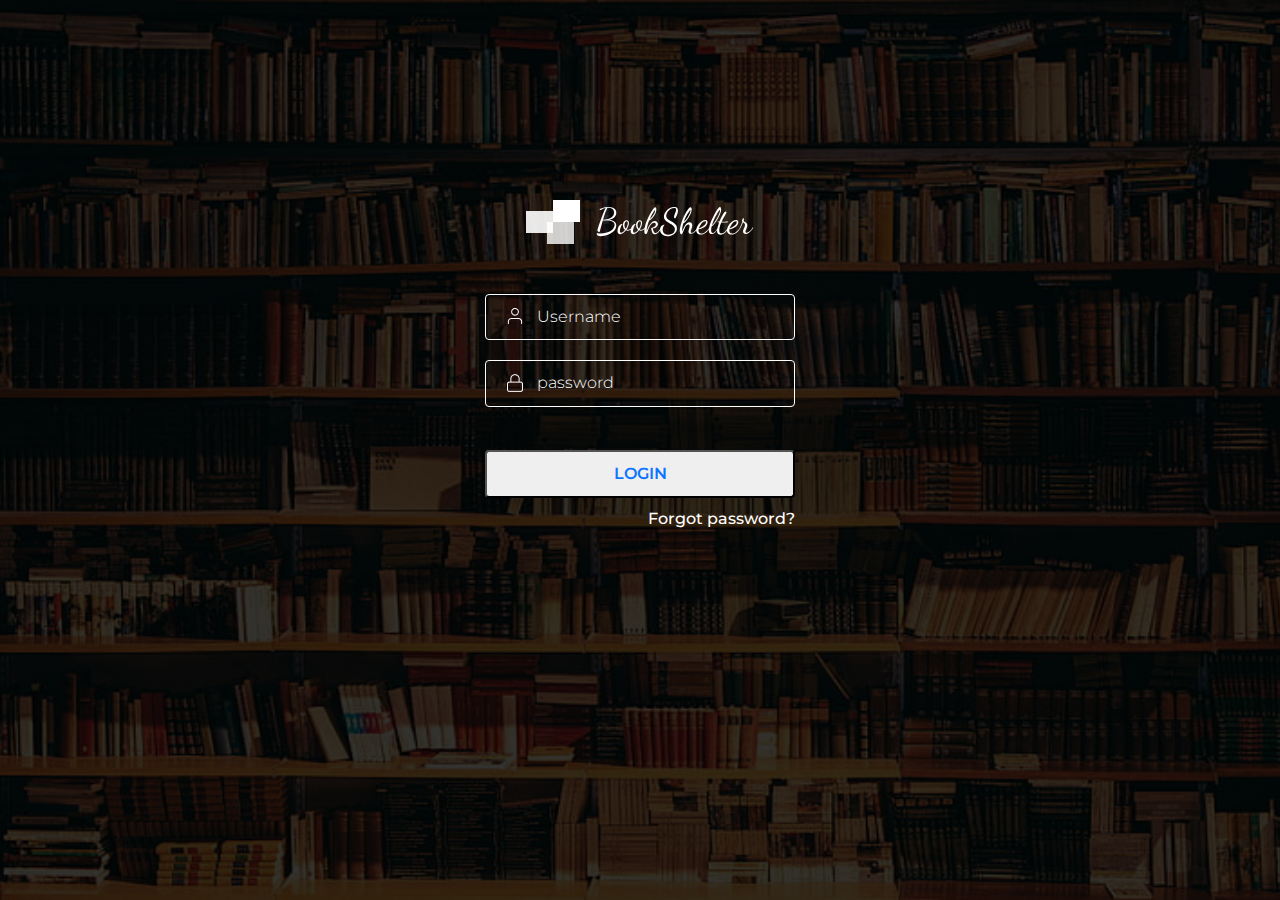
<file: login.html>
<!DOCTYPE html>
<html lang="en">
	<head>
		<meta charset="UTF-8" />
		<meta http-equiv="X-UA-Compatible" content="IE=edge" />
		<meta name="viewport" content="width=device-width, initial-scale=1.0" />
		<title>Login Page</title>
		<link rel="shortcut icon" href="./images/logo.svg" type="image/x-icon" />
		<link rel="stylesheet" href="./css/main.css" />
	</head>
	<body>
		<main class="login">
			<div class="container login__container">
				<img
					src="./images/logo/white logo.svg"
					alt=""
					class="login__container--img"
				/>
				<form class="login__form">
					<div>
						<input
							type="text"
							class="login__form--username"
							placeholder="Username"
						/>
						<img src="./images/login/username.png" alt="login" />
					</div>
					<div>
						<input
							type="text"
							class="login__form--password"
							placeholder="password"
						/>
						<img src="./images/login/passwors.png" alt="password" />
					</div>
					<button class="login__btn">
						<a href="#" class="btn__linc">login</a>
					</button>
				</form>
				<a href="#" class="login__linc">Forgot password?</a>
			</div>
		</main>
		<script src="./JS/login.js"></script>
	</body>
</html>
</file>
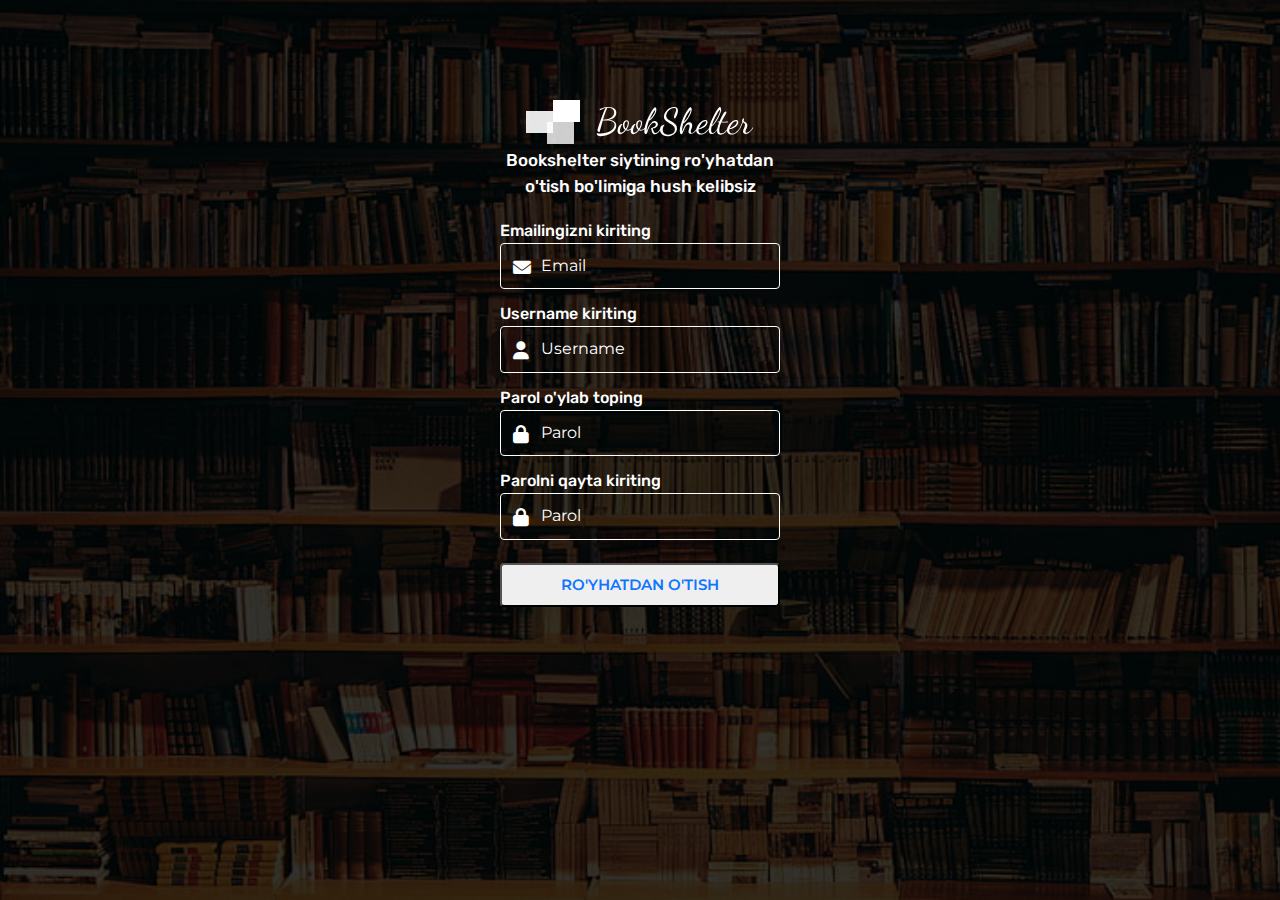
<file: registr.html>
<!DOCTYPE html>
<html lang="en">
	<head>
		<meta charset="UTF-8" />
		<meta http-equiv="X-UA-Compatible" content="IE=edge" />
		<meta name="viewport" content="width=device-width, initial-scale=1.0" />
		<title>Ro'yhatdan o'tish</title>
		<link rel="shortcut icon" href="./images/logo.svg" type="image/x-icon" />
		<link rel="stylesheet" href="./css/main.css" />
		<link
			rel="stylesheet"
			href="https://cdnjs.cloudflare.com/ajax/libs/font-awesome/6.0.0/css/all.min.css"
		/>
	</head>
	<body>
		<main class="registr">
			<div class="container registr__container">
				<img
					src="./images/logo/white logo.svg"
					alt="site logo"
					class="registr__img"
				/>
				<h1 class="registr__title">
					Bookshelter siytining ro'yhatdan o'tish bo'limiga hush kelibsiz
				</h1>

				<form class="registr__form">
					<div class="registr__form--email">
						<h3 class="registr__form--email--title">Emailingizni kiriting</h3>
						<i class="fa-solid fa-envelope registr__form--email--icon"></i>
						<input
							type="email"
							class="registr__form--email--input"
							placeholder="Email"
						/>
					</div>

					<div class="registr__form--username">
						<h3 class="registr__form--username--title">Username kiriting</h3>
						<i class="fa-solid fa-user registr__form--username--icon"></i>
						<input
							type="text"
							class="registr__form--username--input"
							placeholder="Username"
						/>
					</div>

					<div class="registr__form--password">
						<h3 class="registr__form--password--title">Parol o'ylab toping</h3>
						<i class="fa-solid fa-lock registr__form--password--icon"></i>
						<input
							type="password"
							class="registr__form--password--input"
							placeholder="Parol"
						/>
					</div>

					<div class="registr__form--rpassword">
						<h3 class="registr__form--rpassword--title">
							Parolni qayta kiriting
						</h3>
						<i class="fa-solid fa-lock registr__form--rpassword--icon"></i>
						<input
							type="password"
							class="registr__form--rpassword--input"
							placeholder="Parol"
						/>
					</div>
					<button class="registr__btn" type="submit">
						<a href="#" class="registr__btn--linc">Ro'yhatdan o'tish</a>
					</button>
				</form>
			</div>
		</main>
	</body>
</html>
</file>
<file: css/main.css>
/*! normalize.css v8.0.1 | MIT License | github.com/necolas/normalize.css */
/* Document
   ========================================================================== */
/**
 * 1. Correct the line height in all browsers.
 * 2. Prevent adjustments of font size after orientation changes in iOS.
 */
@import url("https://fonts.googleapis.com/css2?family=Montserrat:wght@300;500&family=Noto+Sans:wght@500&family=Rubik:wght@400;500&display=swap");
html {
  line-height: 1.15; /* 1 */
  -webkit-text-size-adjust: 100%; /* 2 */
}

/* Sections
   ========================================================================== */
/**
 * Remove the margin in all browsers.
 */
body {
  margin: 0;
}

/**
 * Render the `main` element consistently in IE.
 */
main {
  display: block;
}

/**
 * Correct the font size and margin on `h1` elements within `section` and
 * `article` contexts in Chrome, Firefox, and Safari.
 */
h1 {
  font-size: 2em;
  margin: 0.67em 0;
}

/* Grouping content
   ========================================================================== */
/**
 * 1. Add the correct box sizing in Firefox.
 * 2. Show the overflow in Edge and IE.
 */
hr {
  box-sizing: content-box; /* 1 */
  height: 0; /* 1 */
  overflow: visible; /* 2 */
}

/**
 * 1. Correct the inheritance and scaling of font size in all browsers.
 * 2. Correct the odd `em` font sizing in all browsers.
 */
pre {
  font-family: monospace, monospace; /* 1 */
  font-size: 1em; /* 2 */
}

/* Text-level semantics
   ========================================================================== */
/**
 * Remove the gray background on active links in IE 10.
 */
a {
  background-color: transparent;
}

/**
 * 1. Remove the bottom border in Chrome 57-
 * 2. Add the correct text decoration in Chrome, Edge, IE, Opera, and Safari.
 */
abbr[title] {
  border-bottom: none; /* 1 */
  text-decoration: underline; /* 2 */
  -webkit-text-decoration: underline dotted;
          text-decoration: underline dotted; /* 2 */
}

/**
 * Add the correct font weight in Chrome, Edge, and Safari.
 */
b,
strong {
  font-weight: bolder;
}

/**
 * 1. Correct the inheritance and scaling of font size in all browsers.
 * 2. Correct the odd `em` font sizing in all browsers.
 */
code,
kbd,
samp {
  font-family: monospace, monospace; /* 1 */
  font-size: 1em; /* 2 */
}

/**
 * Add the correct font size in all browsers.
 */
small {
  font-size: 80%;
}

/**
 * Prevent `sub` and `sup` elements from affecting the line height in
 * all browsers.
 */
sub,
sup {
  font-size: 75%;
  line-height: 0;
  position: relative;
  vertical-align: baseline;
}

sub {
  bottom: -0.25em;
}

sup {
  top: -0.5em;
}

/* Embedded content
   ========================================================================== */
/**
 * Remove the border on images inside links in IE 10.
 */
img {
  border-style: none;
}

/* Forms
   ========================================================================== */
/**
 * 1. Change the font styles in all browsers.
 * 2. Remove the margin in Firefox and Safari.
 */
button,
input,
optgroup,
select,
textarea {
  font-family: inherit; /* 1 */
  font-size: 100%; /* 1 */
  line-height: 1.15; /* 1 */
  margin: 0; /* 2 */
}

/**
 * Show the overflow in IE.
 * 1. Show the overflow in Edge.
 */
button,
input { /* 1 */
  overflow: visible;
}

/**
 * Remove the inheritance of text transform in Edge, Firefox, and IE.
 * 1. Remove the inheritance of text transform in Firefox.
 */
button,
select { /* 1 */
  text-transform: none;
}

/**
 * Correct the inability to style clickable types in iOS and Safari.
 */
button,
[type=button],
[type=reset],
[type=submit] {
  -webkit-appearance: button;
}

/**
 * Remove the inner border and padding in Firefox.
 */
button::-moz-focus-inner,
[type=button]::-moz-focus-inner,
[type=reset]::-moz-focus-inner,
[type=submit]::-moz-focus-inner {
  border-style: none;
  padding: 0;
}

/**
 * Restore the focus styles unset by the previous rule.
 */
button:-moz-focusring,
[type=button]:-moz-focusring,
[type=reset]:-moz-focusring,
[type=submit]:-moz-focusring {
  outline: 1px dotted ButtonText;
}

/**
 * Correct the padding in Firefox.
 */
fieldset {
  padding: 0.35em 0.75em 0.625em;
}

/**
 * 1. Correct the text wrapping in Edge and IE.
 * 2. Correct the color inheritance from `fieldset` elements in IE.
 * 3. Remove the padding so developers are not caught out when they zero out
 *    `fieldset` elements in all browsers.
 */
legend {
  box-sizing: border-box; /* 1 */
  color: inherit; /* 2 */
  display: table; /* 1 */
  max-width: 100%; /* 1 */
  padding: 0; /* 3 */
  white-space: normal; /* 1 */
}

/**
 * Add the correct vertical alignment in Chrome, Firefox, and Opera.
 */
progress {
  vertical-align: baseline;
}

/**
 * Remove the default vertical scrollbar in IE 10+.
 */
textarea {
  overflow: auto;
}

/**
 * 1. Add the correct box sizing in IE 10.
 * 2. Remove the padding in IE 10.
 */
[type=checkbox],
[type=radio] {
  box-sizing: border-box; /* 1 */
  padding: 0; /* 2 */
}

/**
 * Correct the cursor style of increment and decrement buttons in Chrome.
 */
[type=number]::-webkit-inner-spin-button,
[type=number]::-webkit-outer-spin-button {
  height: auto;
}

/**
 * 1. Correct the odd appearance in Chrome and Safari.
 * 2. Correct the outline style in Safari.
 */
[type=search] {
  -webkit-appearance: textfield; /* 1 */
  outline-offset: -2px; /* 2 */
}

/**
 * Remove the inner padding in Chrome and Safari on macOS.
 */
[type=search]::-webkit-search-decoration {
  -webkit-appearance: none;
}

/**
 * 1. Correct the inability to style clickable types in iOS and Safari.
 * 2. Change font properties to `inherit` in Safari.
 */
::-webkit-file-upload-button {
  -webkit-appearance: button; /* 1 */
  font: inherit; /* 2 */
}

/* Interactive
   ========================================================================== */
/*
 * Add the correct display in Edge, IE 10+, and Firefox.
 */
details {
  display: block;
}

/*
 * Add the correct display in all browsers.
 */
summary {
  display: list-item;
}

/* Misc
   ========================================================================== */
/**
 * Add the correct display in IE 10+.
 */
template {
  display: none;
}

/**
 * Add the correct display in IE 10.
 */
[hidden] {
  display: none;
}

/* Shriftlar ashetta keladi */
html {
  height: 100%;
  scroll-behavior: smooth;
  box-sizing: border-box;
}

*,
*::before,
*::after {
  box-sizing: border-box;
}

body {
  display: flex;
  flex-direction: column;
  height: 100%;
  font-size: 16px;
  line-height: 1.5;
  margin: 0;
  padding: 0;
  font-family: "Noto Sans", system-ui, -apple-system, BlinkMacSystemFont, "Segoe UI", Roboto, Oxygen, Ubuntu, Cantarell, "Open Sans", "Helvetica Neue", sans-serif;
  font-weight: 500;
}

img {
  max-width: 100%;
  height: auto;
  vertical-align: middle;
}

h1, h2, h3 {
  margin: 0;
  padding: 0;
  font-family: "Rubik", system-ui, -apple-system, BlinkMacSystemFont, "Segoe UI", Roboto, Oxygen, Ubuntu, Cantarell, "Open Sans", "Helvetica Neue", sans-serif;
  font-weight: 500;
}

.visually-hidden {
  clip: rect(0 0 0 0);
  -webkit-clip-path: inset(50%);
          clip-path: inset(50%);
  height: 1px;
  overflow: hidden;
  position: absolute;
  white-space: nowrap;
  width: 1px;
}

.container {
  width: 100%;
  max-width: 1259px;
  margin: 0 auto;
  padding: 0 20px;
}

.header__container {
  padding: 11px 20px;
  display: flex;
  justify-content: space-between;
  align-items: center;
}
.header__container .fas,
.header__container .fa-solid {
  color: #cc5d03;
  -webkit-transition: all 0.6s linear;
  transition-duration: 0.3s;
  font-size: 25px;
}
.header__logo--img {
  width: 226px;
  height: 44px;
  background-image: url(../../images/logo/main-logo.svg);
}
.header__search--input {
  background-color: #f8fafd;
  color: #757575;
  border: none;
  width: 670px;
  padding: 17px 48px;
  border-radius: 30px;
}
.header__logout {
  padding: 10px 23px;
  background-color: #0d75ff;
  border: none;
  border-radius: 4px;
  margin: 0 20px;
}
.header__logout a {
  text-decoration: none;
  font-family: "Rubik";
  font-weight: 400;
  font-size: 16px;
  color: #ffffff;
}
.header .btns {
  align-items: center;
  justify-content: center;
}

.main {
  flex-grow: 1;
}

.main__container {
  display: flex;
}

.hero__container {
  display: flex;
  align-items: center;
  justify-content: space-between;
  box-shadow: 0px 0px 2px rgba(0, 0, 0, 0.15);
  font-family: "Rubik";
  padding: 11px 41px;
}
.hero__container .results {
  font-weight: 500;
  font-size: 14px;
  line-height: 17px;
  color: #222531;
}
.hero__container .data__btn {
  padding: 9px 13px;
  background: #a6b0c3;
  border-radius: 4px;
  color: #fff;
  border: none;
}

.infobar__container {
  display: flex;
  align-items: center;
  justify-content: space-between;
  box-shadow: 0px 0px 2px rgba(0, 0, 0, 0.15);
  padding: 11px 41px;
}
.infobar__desc {
  font-weight: 500;
  font-size: 14px;
  line-height: 17px;
  color: #222531;
  font-family: "rubik";
}
.infobar__data--btn {
  padding: 9px 13px;
  background: #a6b0c3;
  border-radius: 4px;
  color: #fff;
  border: none;
}

.bookmarks {
  max-width: 320px;
  padding: 25px;
  margin-left: -20px;
}
.bookmarks__title {
  font-weight: 400;
  align-items: center;
  font-size: 24px;
  line-height: 28px;
}
.bookmarks__desc {
  font-weight: 400;
  font-size: 14px;
  line-height: 155.6%;
}
.bookmarks .box {
  background: #f8fafd;
  border-radius: 4px;
  padding: 15px 10px;
  margin-top: 15px;
  width: 258px;
  justify-content: space-between;
  display: flex;
}
.bookmarks .box .title {
  font-weight: 400;
  font-size: 16px;
  line-height: 19px;
  max-width: 170px;
}
.bookmarks .box .author {
  font-family: "Noto Sans";
  font-weight: 500;
  margin-top: 5px;
  font-size: 13px;
  line-height: 18px;
  color: #757881;
  max-width: 170px;
}
.bookmarks .box .icons {
  display: flex;
  align-items: center;
  gap: 10px;
}
.bookmarks .box .icons a {
  width: 24px;
  height: 24px;
}
.bookmarks .box .icons img {
  width: 24px;
  height: 24px;
}

.books {
  display: grid;
  grid-template-columns: 1fr 1fr 1fr;
  gap: 30px 47px;
  margin-top: 20px;
}
.books .book {
  list-style: none;
  width: 282px;
  border: 1px solid #e3e6eb;
  padding: 13px 15px 15px 15px;
}
.books .book .img_part img {
  border: 24px solid #f8fafd;
  border-top: 24px solid #f8fafd;
  border-bottom: 24px solid #f8fafd;
  height: 240px;
  width: 249px;
  margin-left: 5px;
}
.books .book .book_name {
  font-weight: 500;
  font-size: 18px;
  line-height: 21px;
  padding: 19px 0 0 0;
}
.books .book .book_author {
  font-weight: 500;
  font-size: 13px;
  line-height: 18px;
  color: #757881;
  margin: 0;
  margin-top: 2px;
}
.books .book .date {
  font-weight: 500;
  font-size: 13px;
  line-height: 18px;
  color: #757881;
  margin: 0;
  margin-bottom: 10px;
}
.books .book .bookmark {
  background-color: #ffd80d;
  border: none;
  padding: 10px 26px;
  border-radius: 4px;
  font-weight: 500;
  font-size: 14px;
  font-family: "Rubik", sans-serif;
}
.books .book .more {
  background-color: rgba(13, 117, 255, 0.0509803922);
  color: #0d75ff;
  margin-left: 6px;
  border: none;
  padding: 10px 26px;
  border-radius: 4px;
  font-weight: 500;
  font-size: 14px;
  font-family: "Rubik", sans-serif;
}
.books .book .read {
  background-color: #75828a;
  border: none;
  padding: 10px 105px;
  font-family: "Rubik", sans-serif;
  border-radius: 4px;
  margin-top: 5px;
}
.books .book .read a {
  color: #fff;
  font-weight: 500;
  text-decoration: none;
  font-size: 14px;
}

.login {
  background: linear-gradient(rgba(0, 0, 0, 0.8), rgba(0, 0, 0, 0.8)), url(../../images/login/login-Bg.jpg);
  min-height: 100vh;
  min-width: 100vw;
  background-repeat: no-repeat;
  background-size: cover;
  color: #fff;
  font-family: "Montserrat", sans-serif;
}
.login__container {
  align-items: center;
  justify-content: center;
  text-align: center;
  margin-top: 200px;
  max-width: 350px;
}
.login--img {
  margin-top: 198px;
}
.login .login__form {
  margin-top: 50px;
  position: relative;
}
.login .login__form input {
  display: block;
  margin: 20px auto 0 auto;
  position: relative;
}
.login .login__form img {
  position: absolute;
  margin-top: -34px;
  margin-left: -135px;
}
.login .login__form input {
  font-family: "Montserrat";
  padding: 13px 51px;
  font-weight: 300;
  width: 100%;
  background-color: transparent;
  border: 1px solid #fff;
  color: #fff;
  border-radius: 4px;
}
.login .login__form input::-moz-placeholder {
  color: #fff;
}
.login .login__form input:-ms-input-placeholder {
  color: #fff;
}
.login .login__form input::placeholder {
  color: #fff;
}
.login .login__form .login__btn {
  padding: 13px;
  width: 100%;
  border-radius: 4px;
  margin-top: 43px;
}
.login .login__form .login__btn a {
  font-family: "Montserrat";
  font-weight: 600;
  font-size: 16px;
  text-align: center;
  text-transform: uppercase;
  color: #0d75ff;
  text-decoration: none;
}
.login .login__linc {
  text-decoration: none;
  font-family: "Montserrat";
  font-weight: 500;
  font-size: 16px;
  line-height: 20px;
  color: #ffffff;
  text-align: right;
  padding-top: 11px;
  display: block;
}

.registr {
  background: linear-gradient(rgba(0, 0, 0, 0.8), rgba(0, 0, 0, 0.8)), url(../../images/login/login-Bg.jpg);
  min-height: 100vh;
  min-width: 100vw;
  background-repeat: no-repeat;
  background-size: cover;
  color: #fff;
  font-family: "Montserrat", sans-serif;
}
.registr__container {
  align-items: center;
  justify-content: center;
  text-align: center;
  margin-top: 100px;
  max-width: 320px;
}
.registr__title {
  margin-top: 4px;
  font-size: 17px;
}
.registr__form {
  margin-top: 20px;
}
.registr__form h3 {
  font-size: 16px;
  max-width: 200px;
  -moz-text-align-last: left;
       text-align-last: left;
  margin-top: 13px;
}
.registr__form input {
  padding: 13px 15px 13px 40px;
  width: 100%;
  border: 1px solid #fff;
  background-color: transparent;
  border-radius: 4px;
  color: #fff;
}
.registr__form input::-moz-placeholder {
  color: #fff;
}
.registr__form input:-ms-input-placeholder {
  color: #fff;
}
.registr__form input::placeholder {
  color: #fff;
}
.registr__form div {
  position: relative;
}
.registr__form i {
  position: absolute;
  margin-top: 15px;
  font-size: 18px;
  margin-left: 13px;
}
.registr__form button {
  padding: 10px;
  width: 100%;
  border-radius: 4px;
  margin-top: 23px;
}
.registr__form button a {
  font-family: "Montserrat";
  font-weight: 600;
  font-size: 15px;
  line-height: 20px;
  text-align: center;
  text-transform: uppercase;
  color: #0d75ff;
  text-decoration: none;
}

.pagenation {
  display: flex;
  align-items: center;
  justify-content: center;
  margin-bottom: 40px;
}
.pagenation .p {
  width: 30px;
  height: 30px;
  display: flex;
  align-items: center;
  justify-content: center;
  border: 1px solid #777777;
  border-radius: 5px;
  margin: 0 8px;
  font-weight: bold;
  cursor: pointer;
}
.pagenation .p.active {
  border: 1px solid #0077ff;
  color: #0077ff;
}
.pagenation .pr_btn,
.pagenation .nx_btn {
  border: 1px solid #777777;
  border-radius: 5px;
  width: 30px;
  height: 30px;
  display: flex;
  align-items: center;
  justify-content: center;
  cursor: pointer;
}
.pagenation .pr_btn,
.pagenation .nx_btn {
  display: none;
}
.pagenation .dot {
  font-size: 25px;
  letter-spacing: 2px;
}

.blur {
  width: 100%;
  height: 100%;
  background-color: rgba(0, 0, 0, 0.6);
  -webkit-backdrop-filter: blur(10px);
  backdrop-filter: blur(10px);
  position: fixed;
  top: 0;
  left: 0;
  z-index: 9999;
}

.more_info {
  position: fixed;
  width: 700px;
  height: 100vh;
  background-color: white;
  top: 0;
  right: 0;
  z-index: 99999;
}
.more_info .name_book {
  width: 100%;
  padding: 15px;
  display: flex;
  align-items: center;
  justify-content: space-between;
  font-size: 24px;
  font-weight: bold;
}
.more_info .img_part {
  width: 100%;
  text-align: center;
  margin-bottom: 10px;
}
.more_info .description {
  padding: 0 20px;
  font-size: 15px;
  height: 25vh;
  overflow: auto;
}
.more_info .description::-webkit-scrollbar {
  width: 8px;
}
.more_info .description::-webkit-scrollbar-thumb {
  background-color: #757881;
  border-radius: 10px;
}
.more_info .infos {
  margin: 20px;
  padding: 0;
  height: 200px;
  display: flex;
  flex-direction: column;
  justify-content: space-between;
}
.more_info .infos li {
  list-style: none;
  margin: 0;
  font-size: 14px;
}
.more_info .infos li .inLi {
  padding: 5px 10px;
  background-color: rgba(13, 117, 255, 0.09);
  color: #0d75ff;
  border-radius: 30px;
  font-size: 14px;
  margin-left: 10px;
}
.more_info .read {
  padding: 7px 20px;
  background-color: #757881;
  border: none;
  border-radius: 5px;
  letter-spacing: 1.5px;
  margin-left: 80%;
}
.more_info .read a {
  color: white;
  text-decoration: none;
}/*# sourceMappingURL=main.css.map */
</file>
